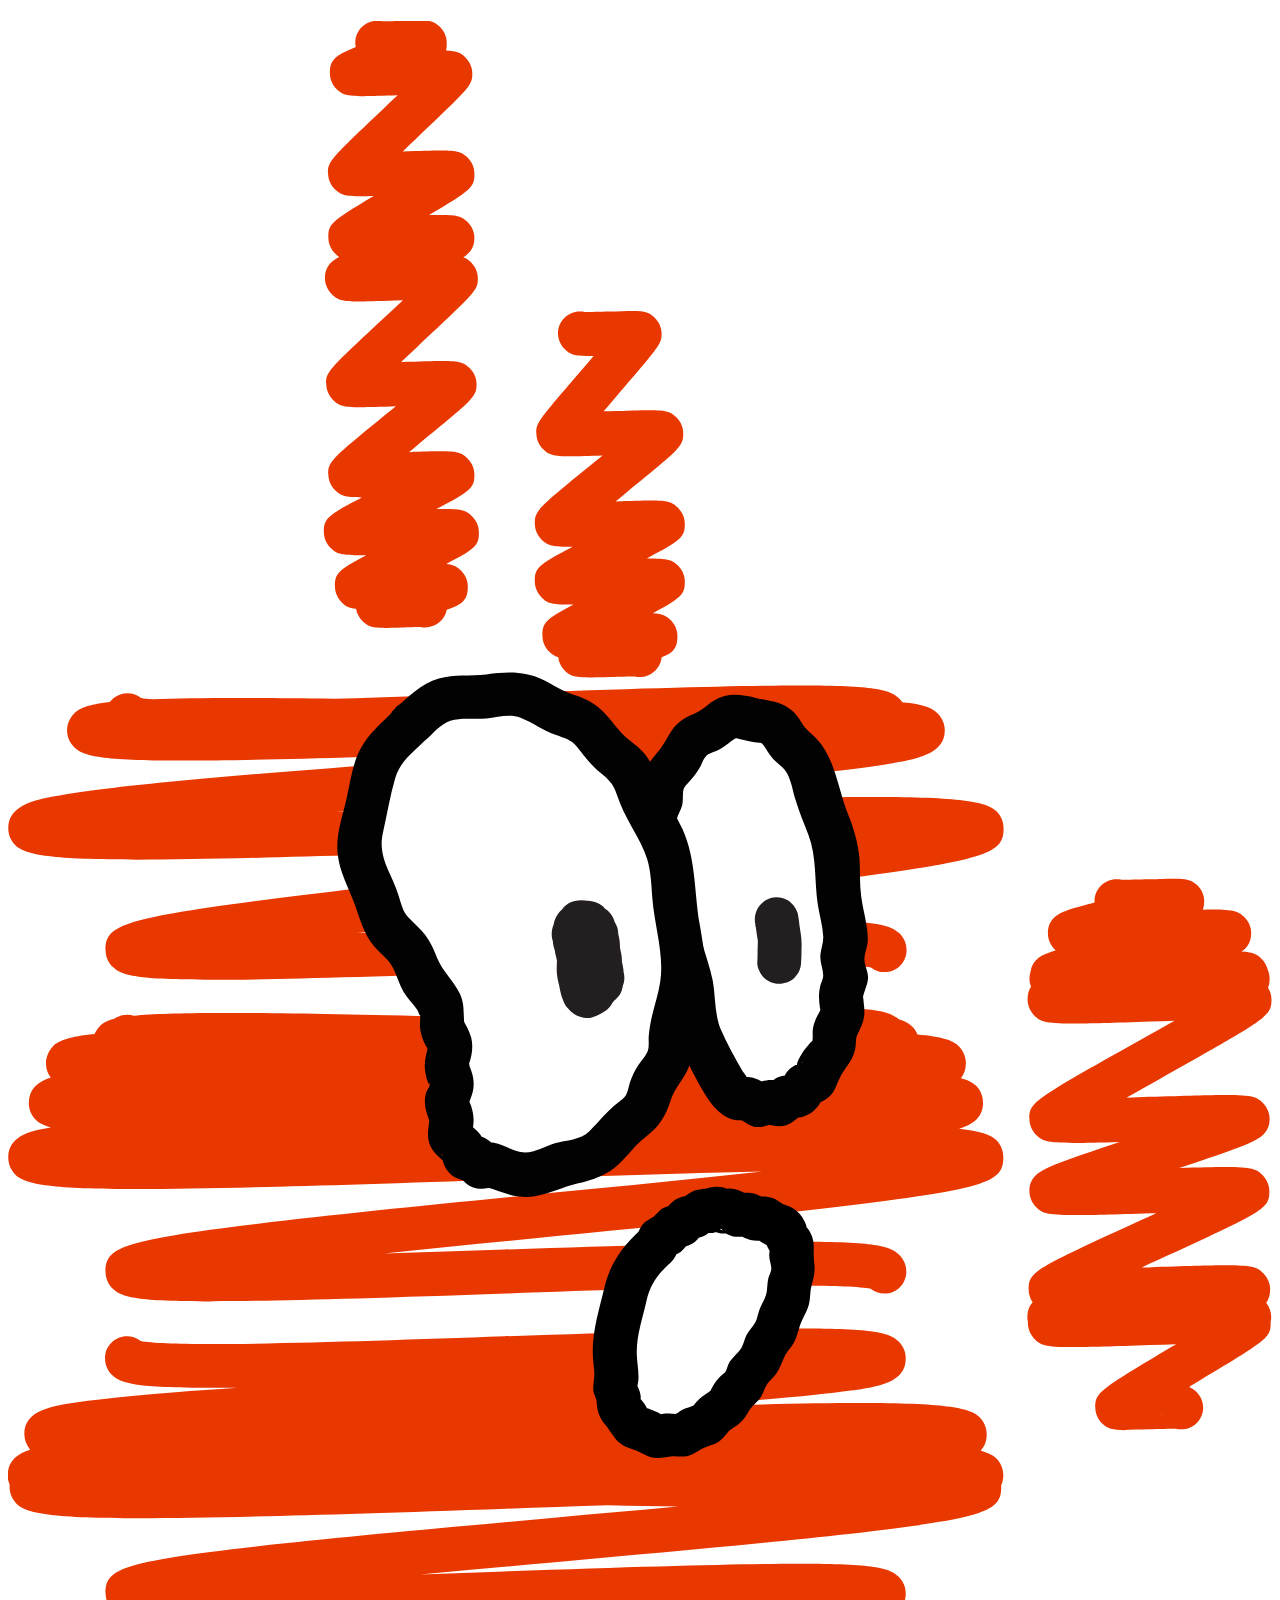
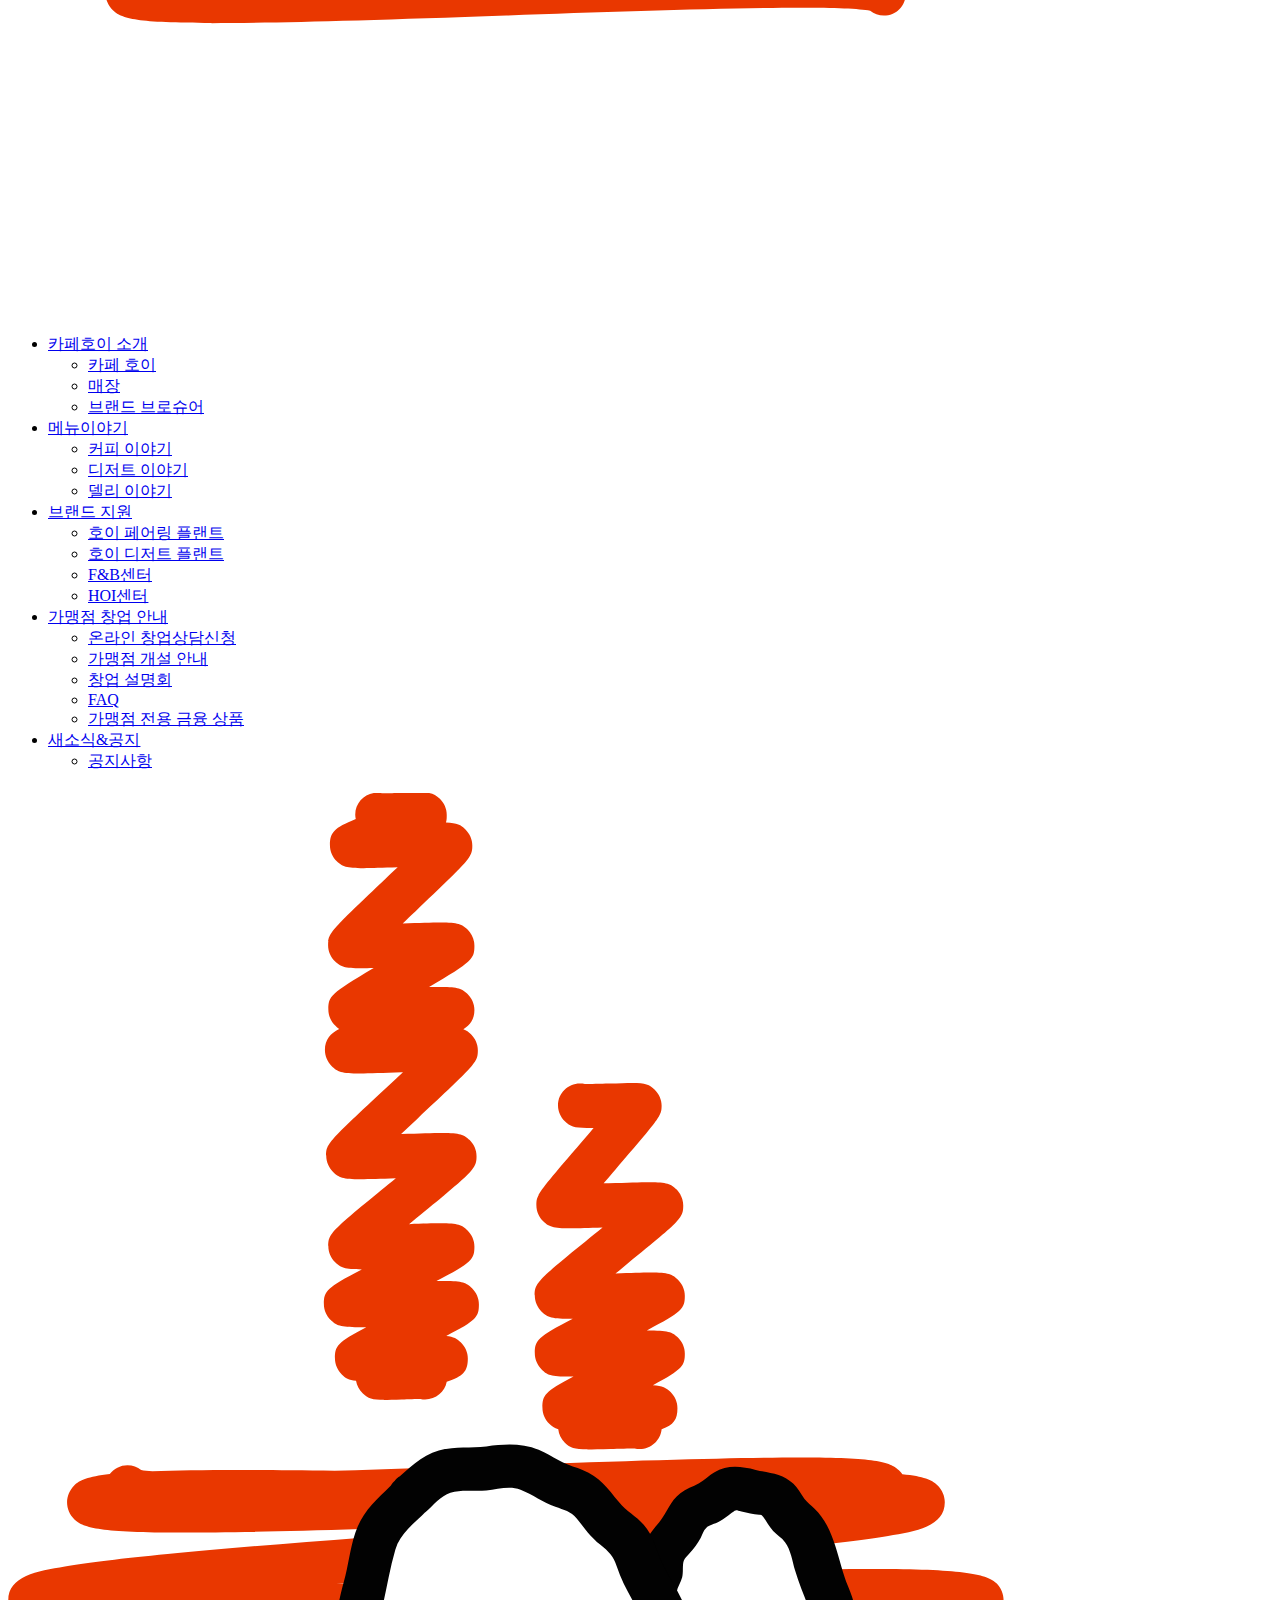
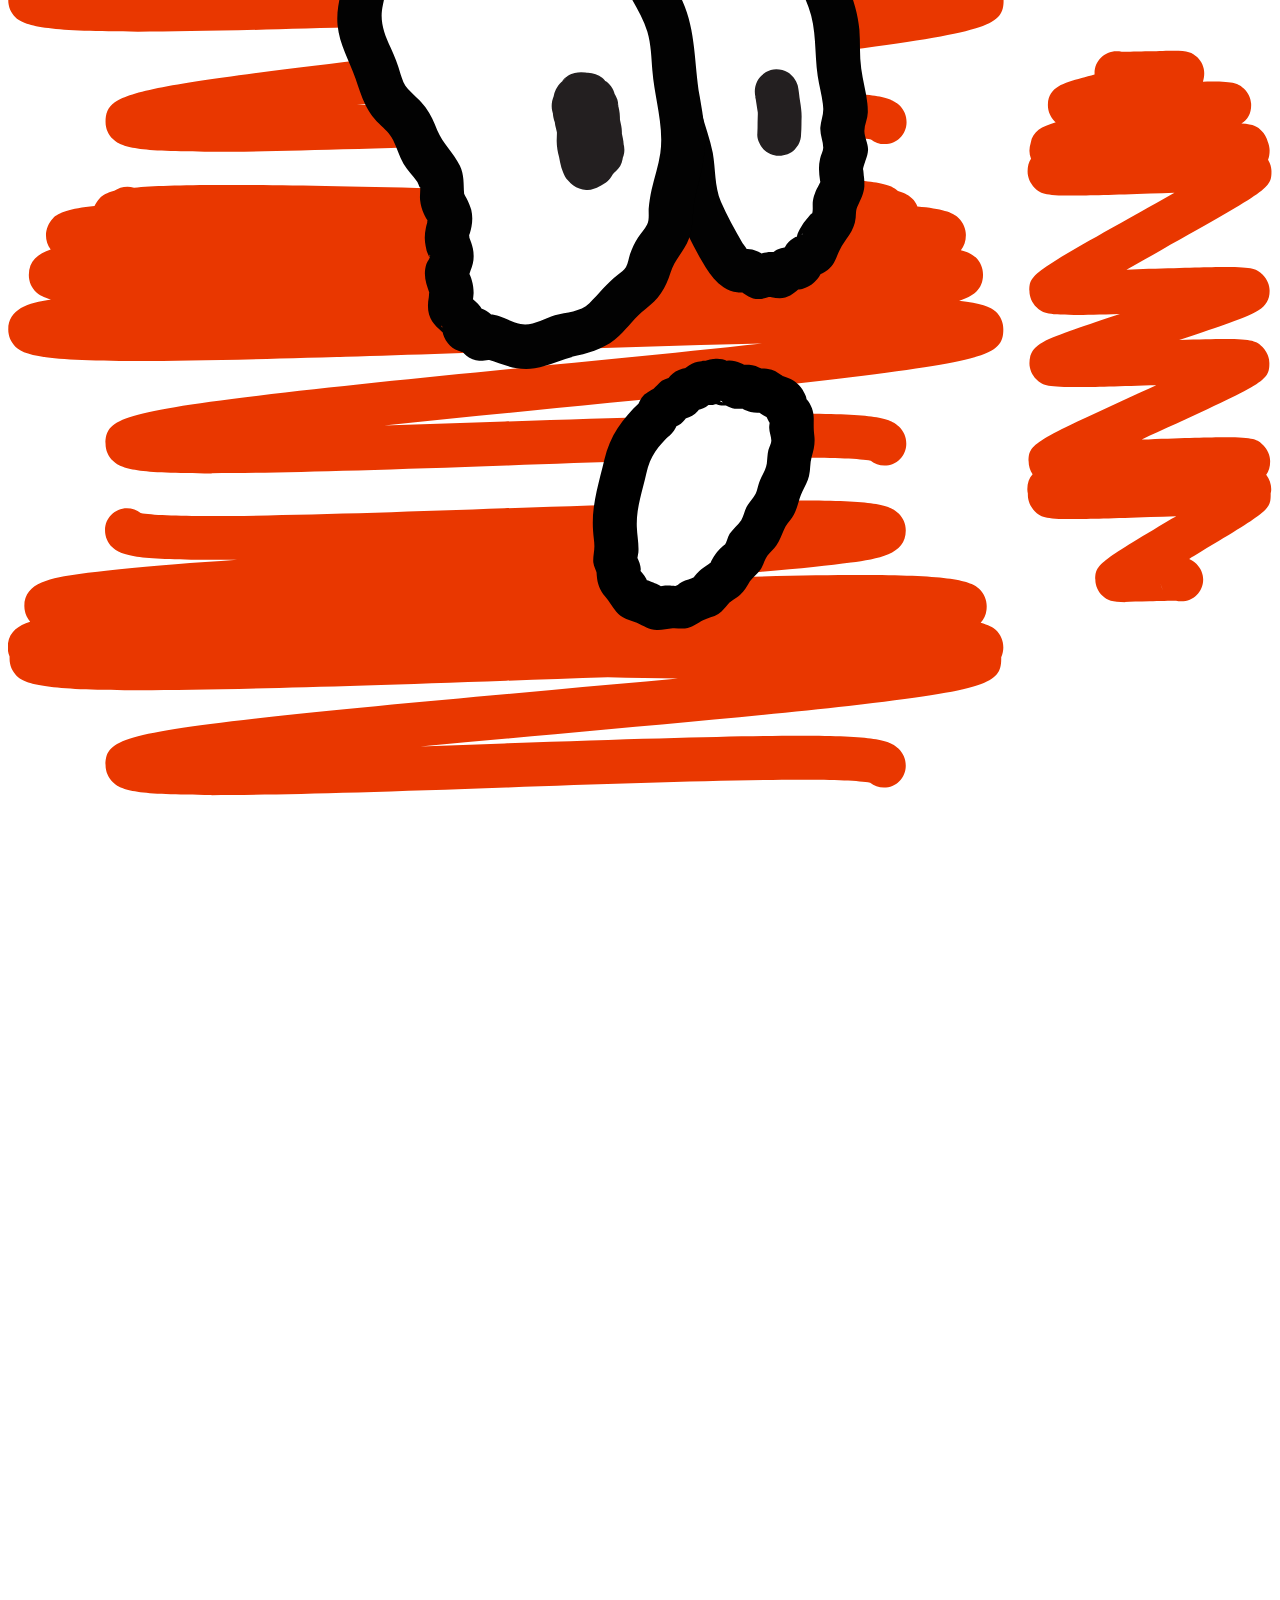
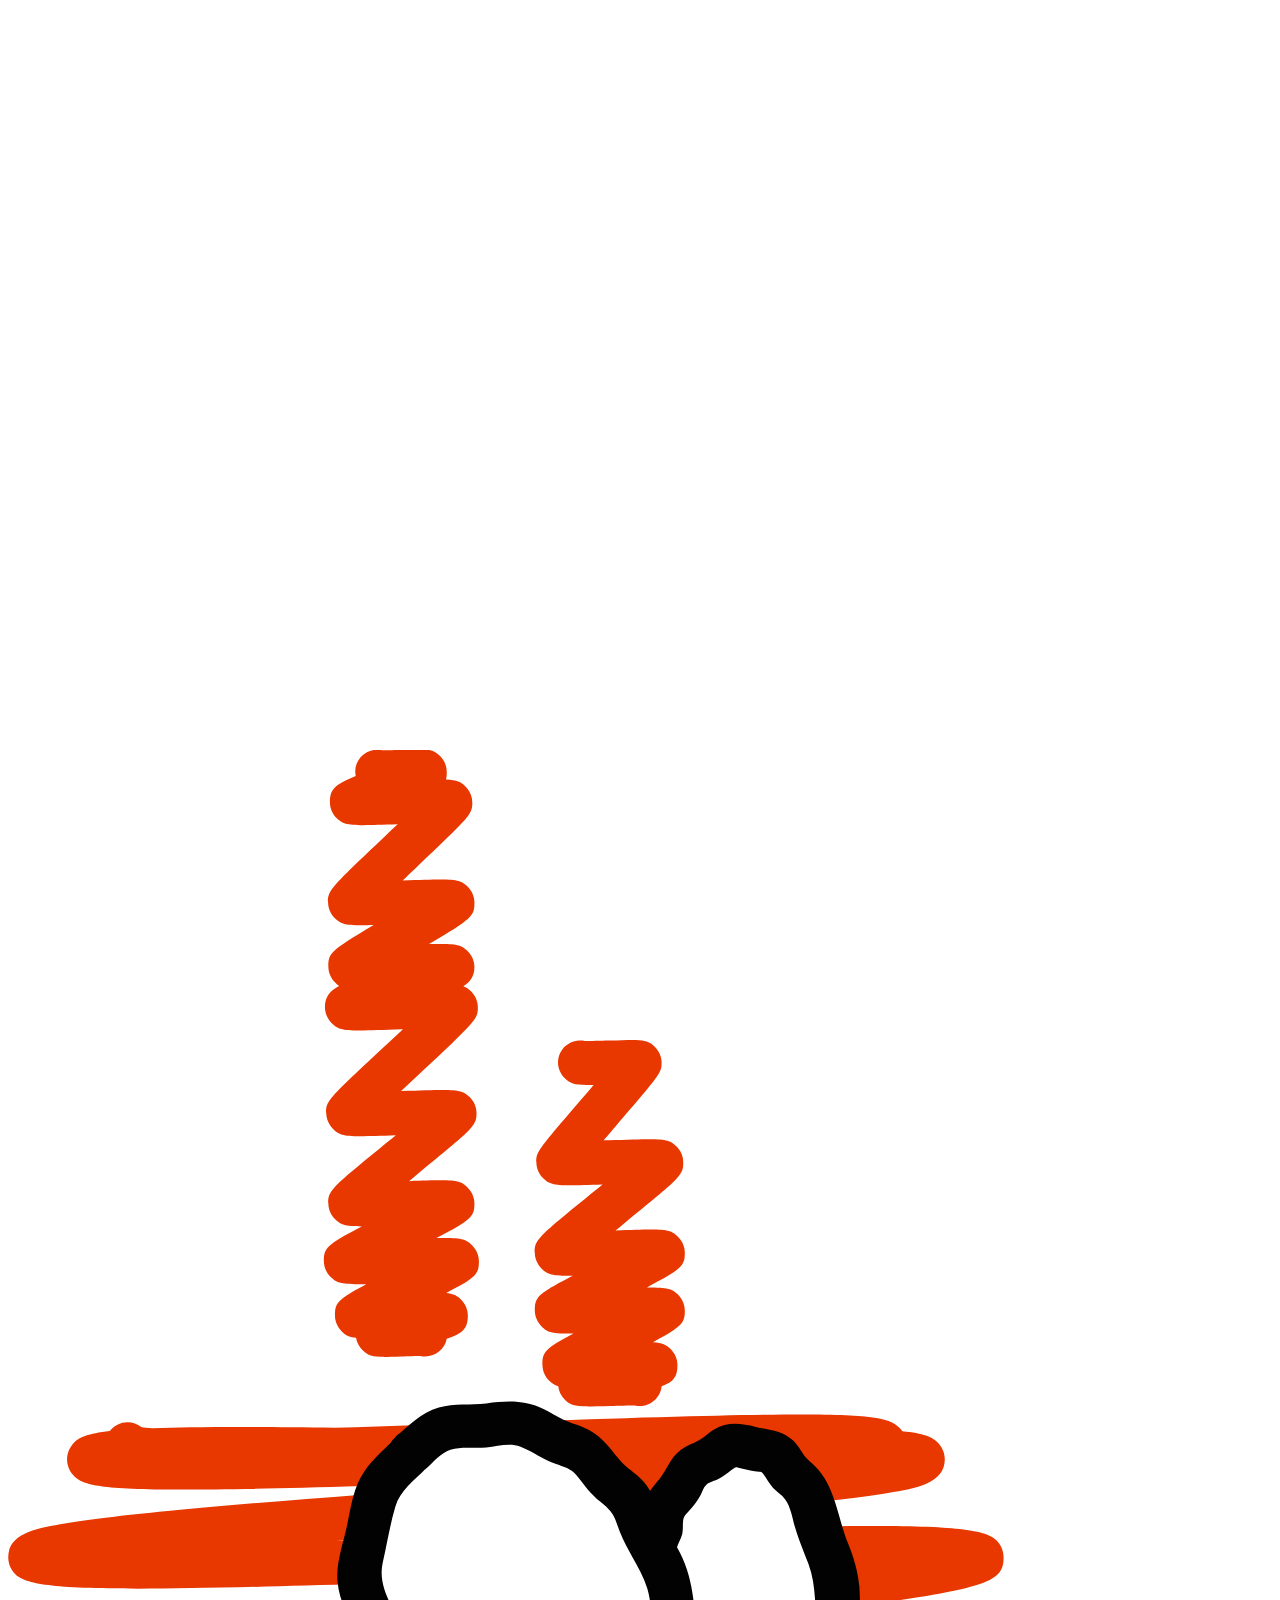
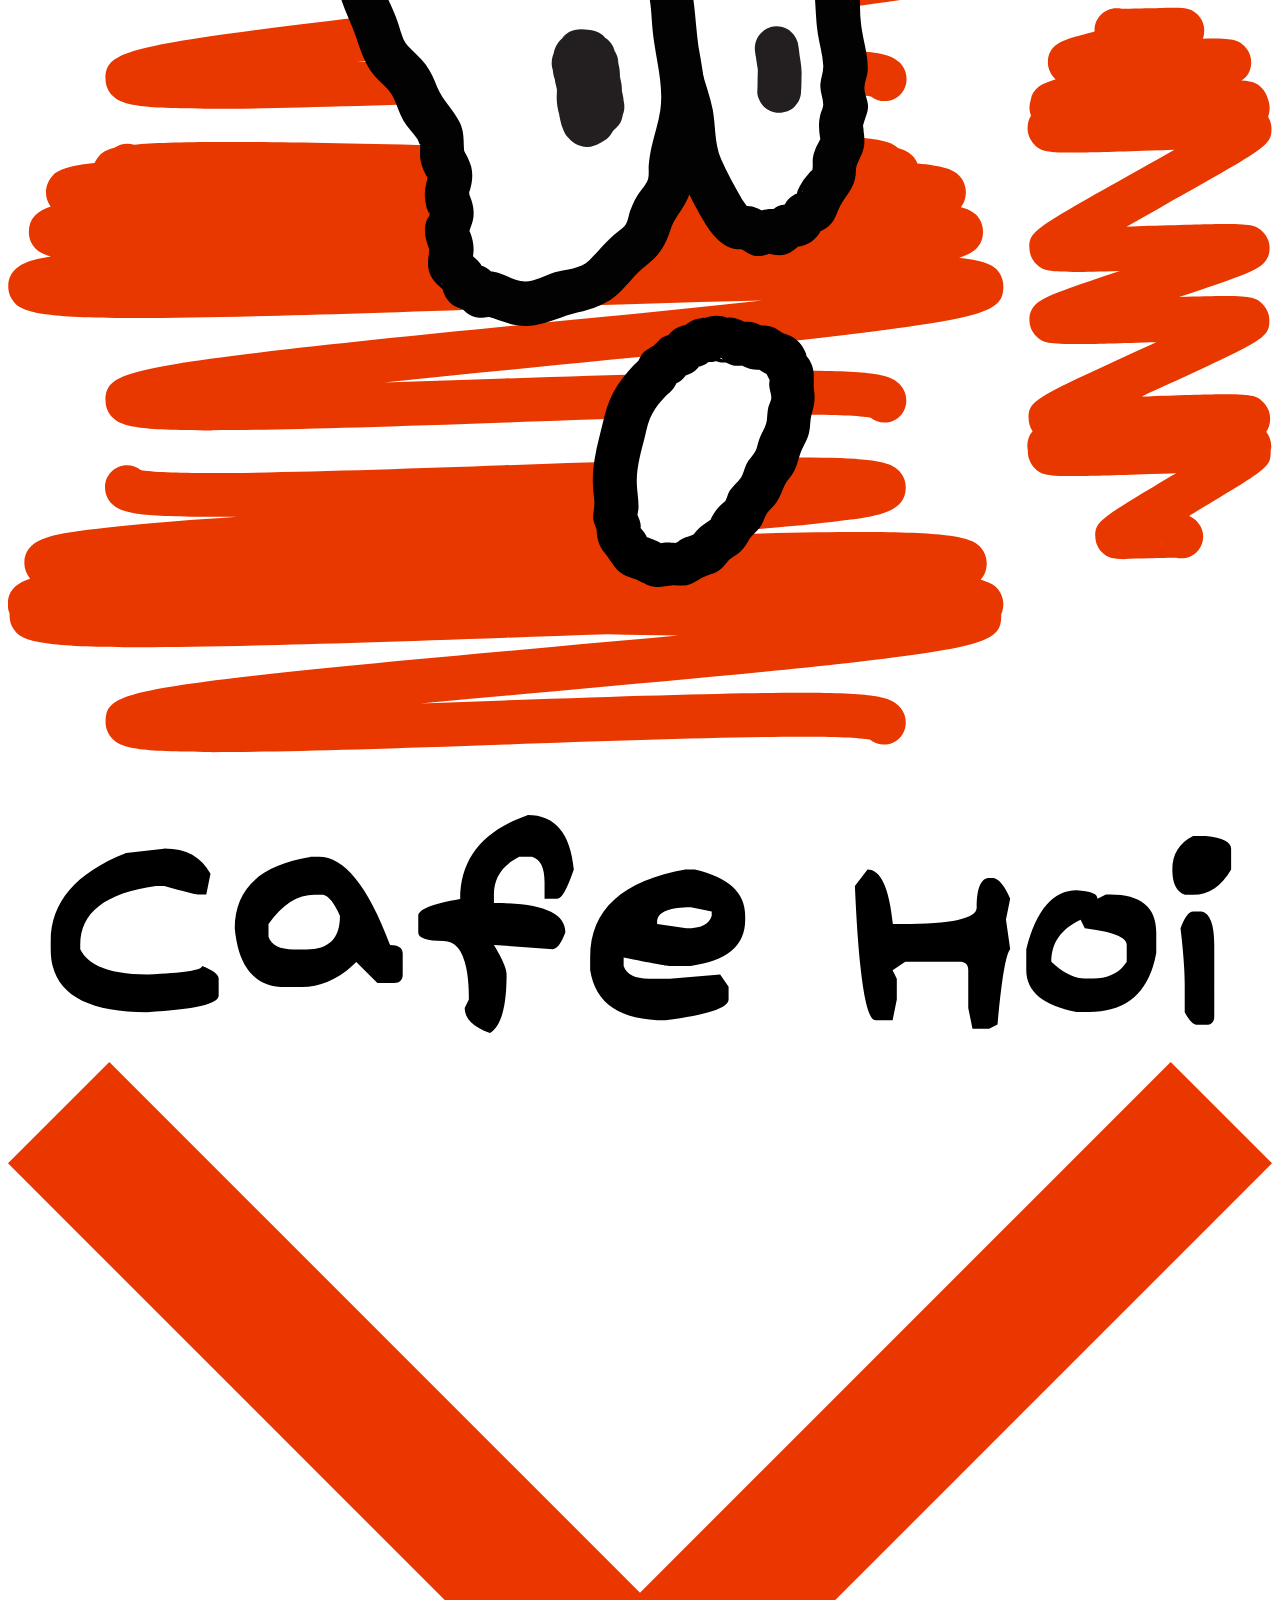
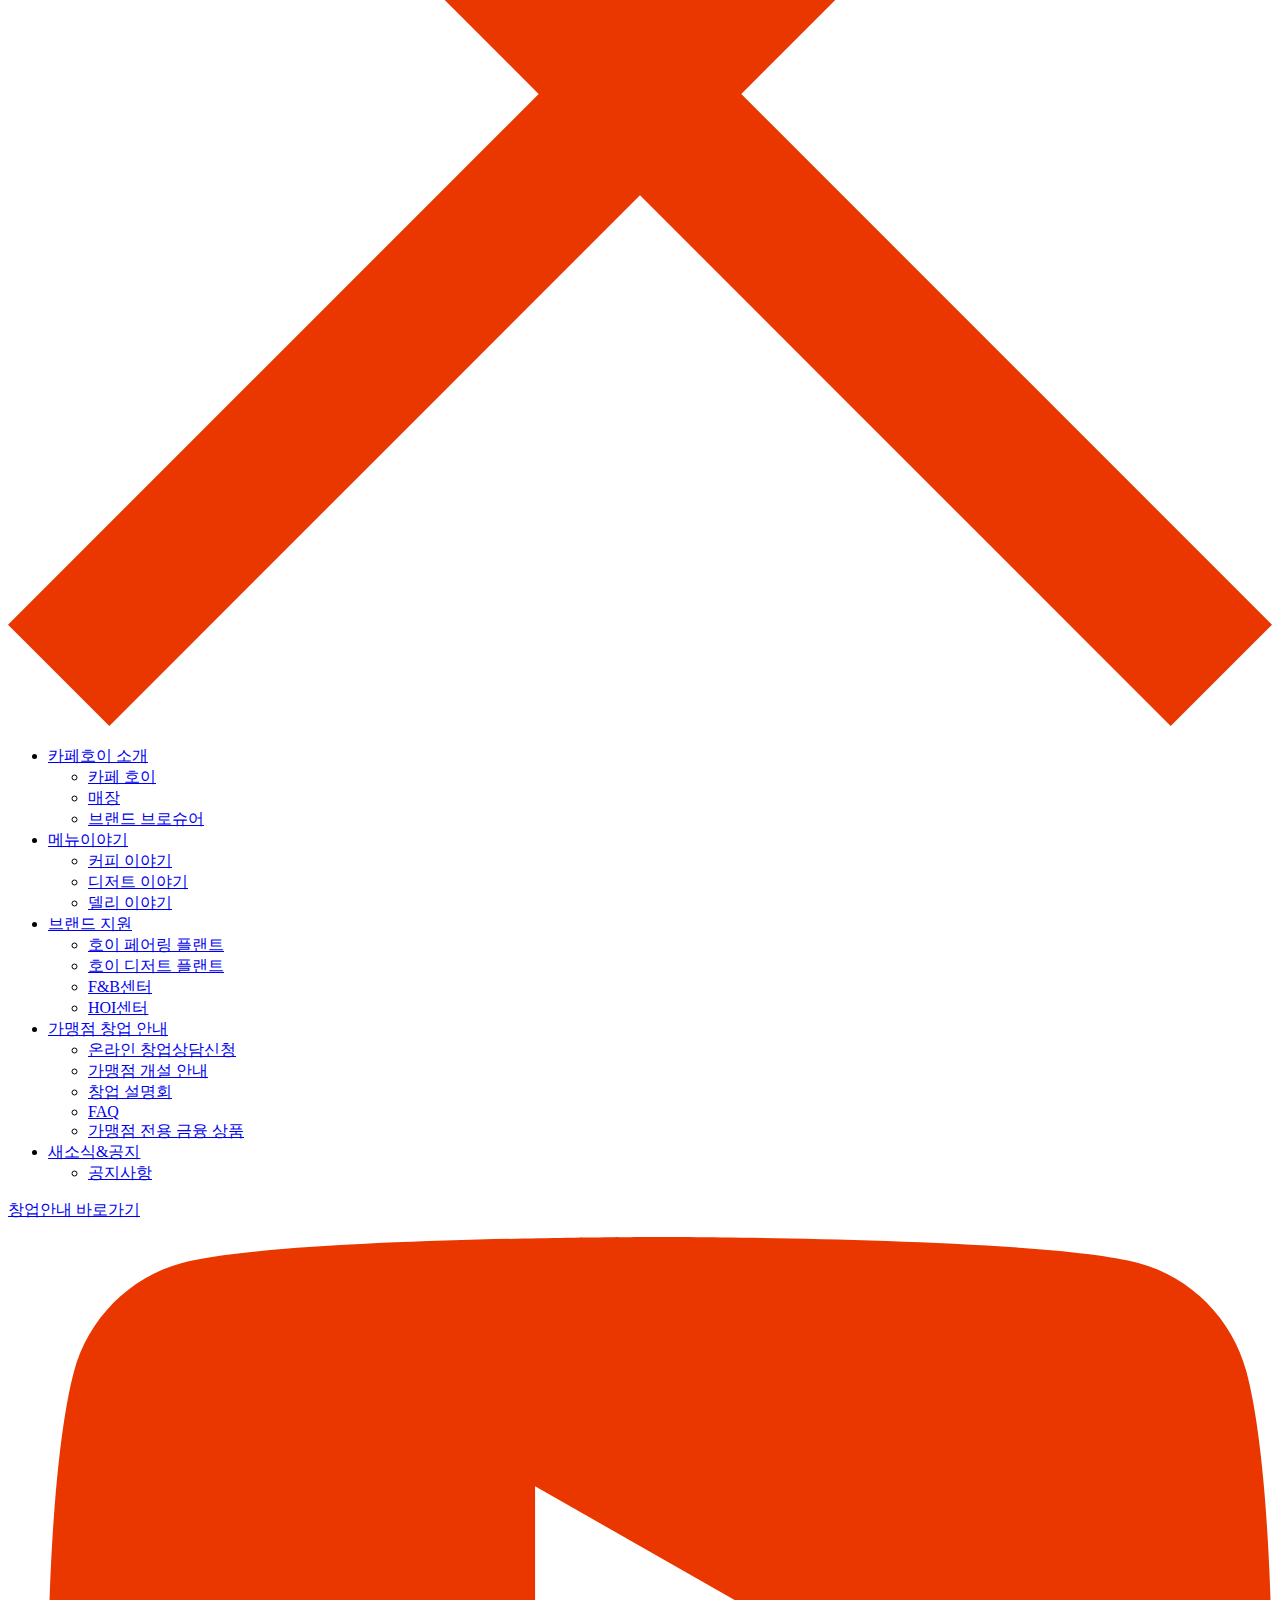
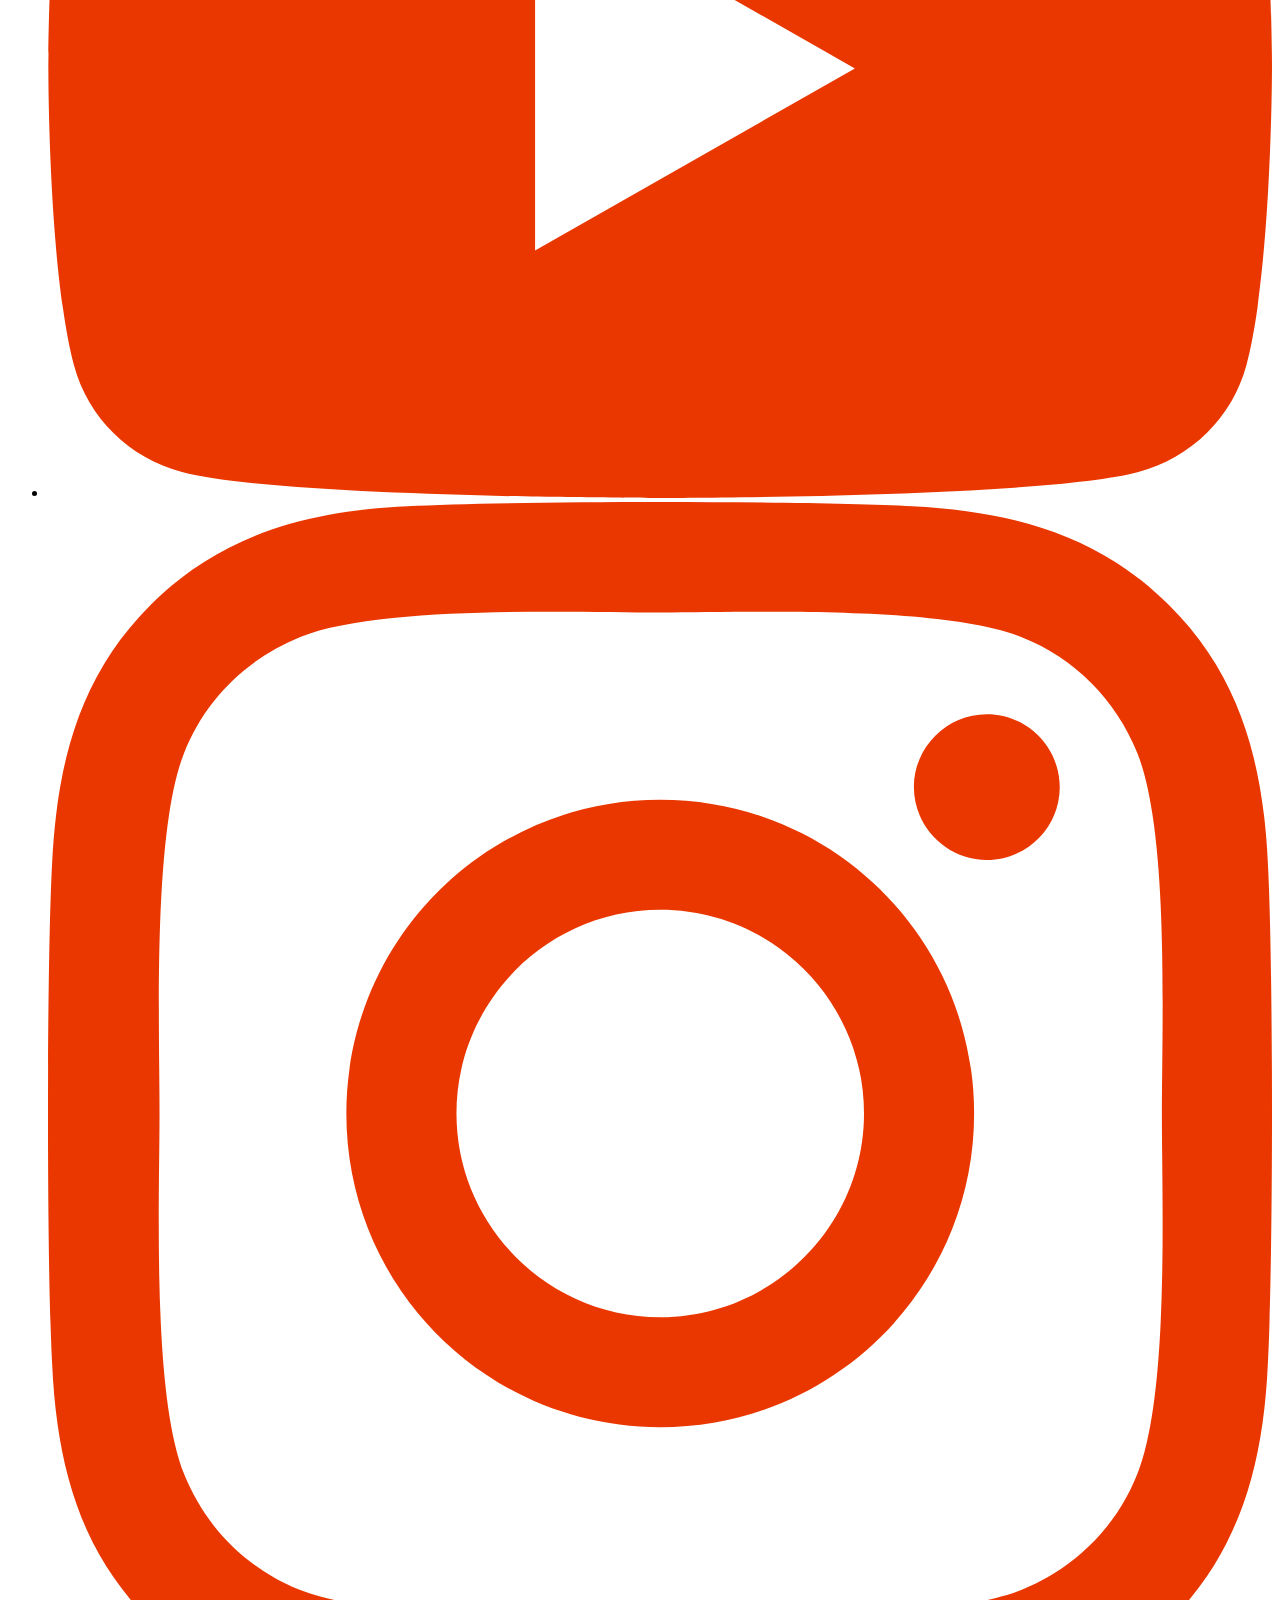
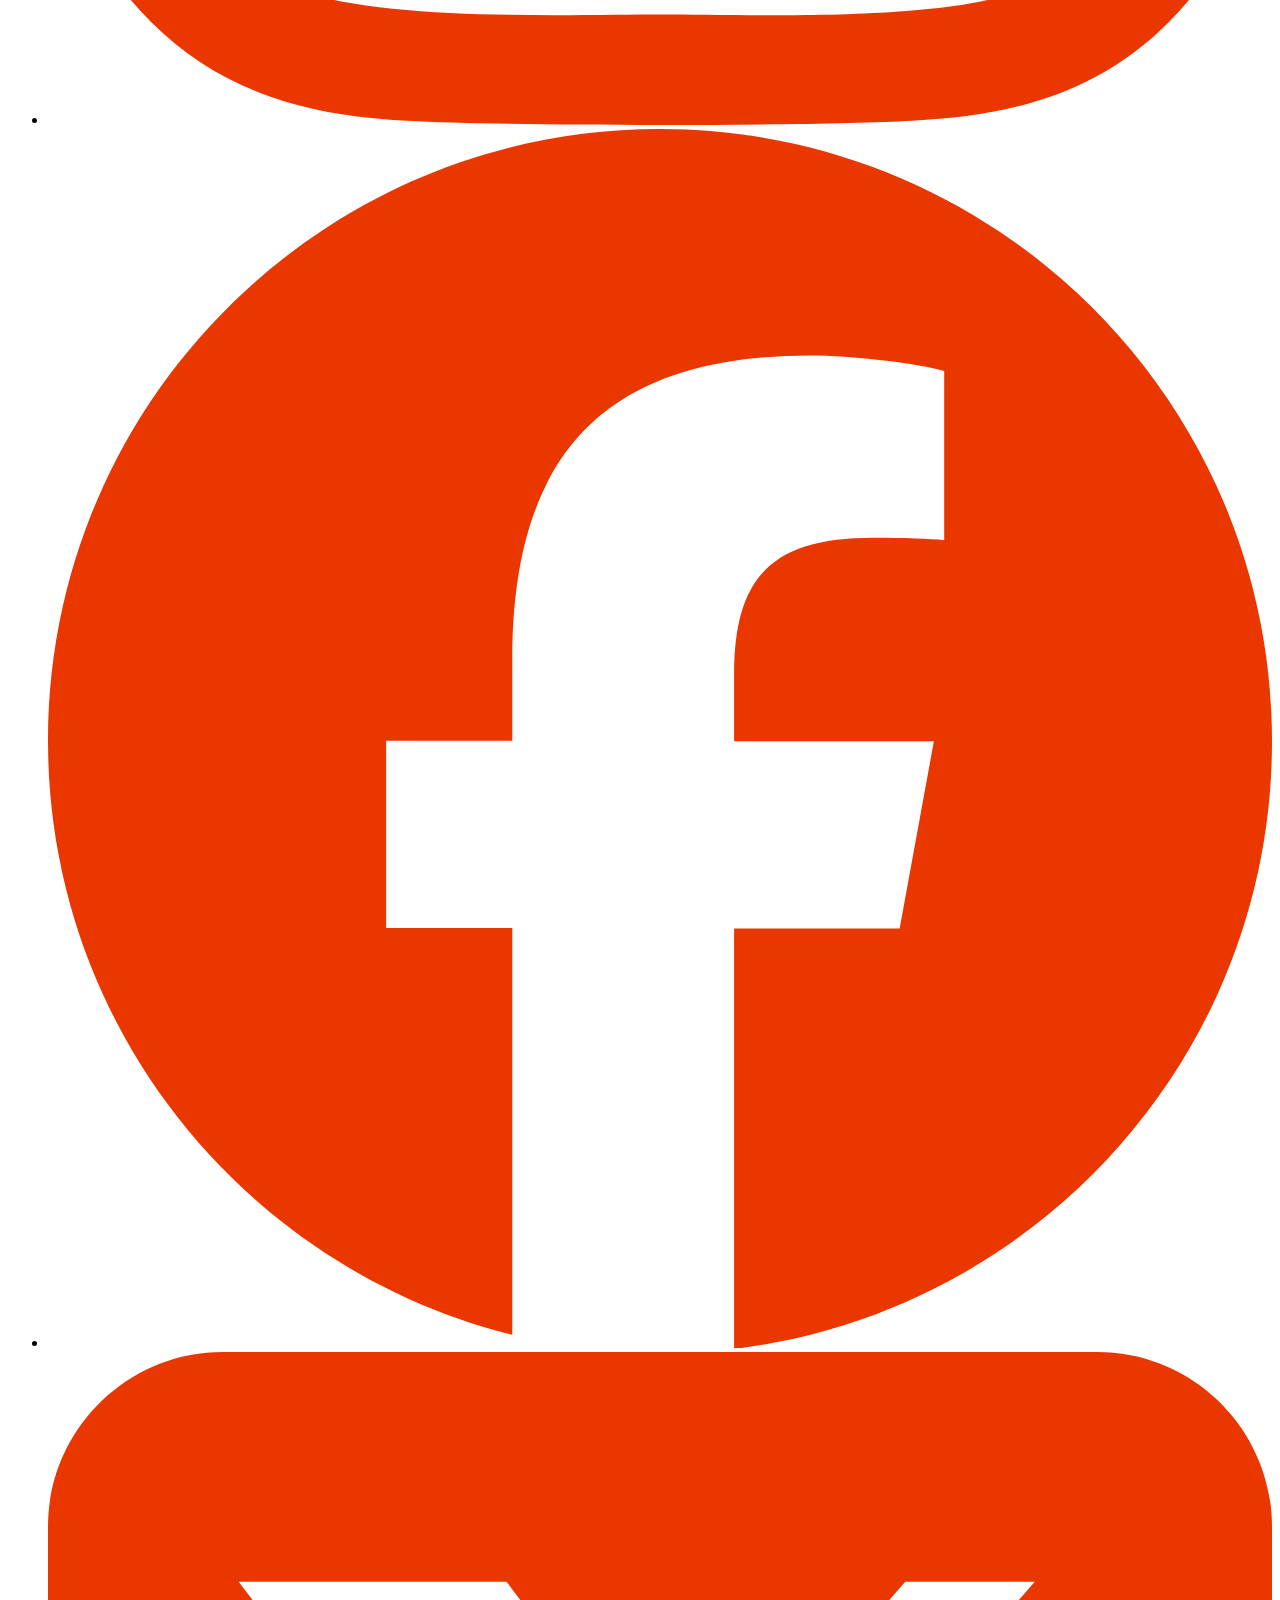
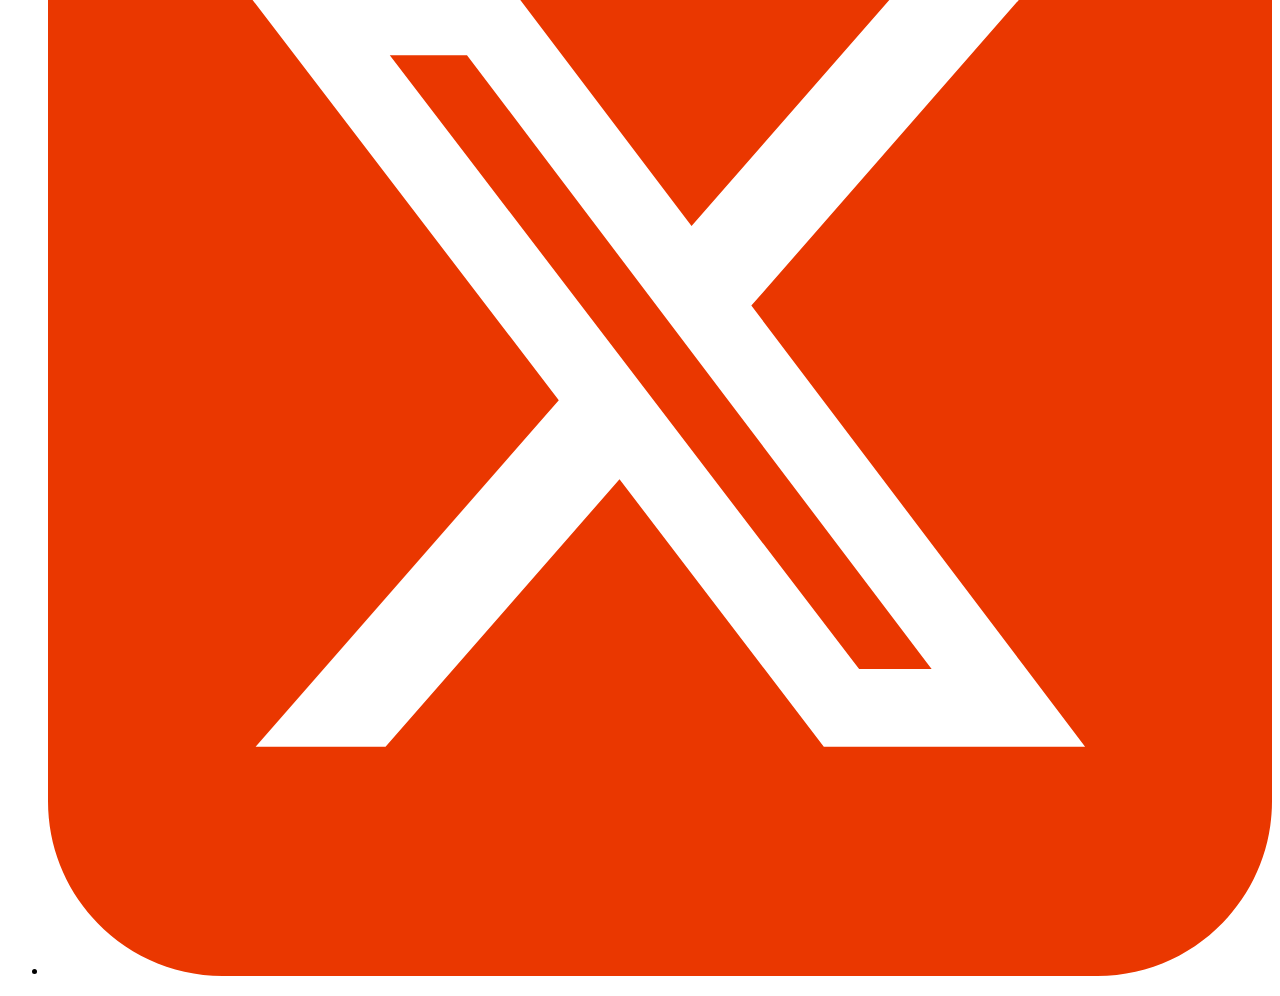
<file: header.html>
<!DOCTYPE html>
<html lang="en">
<head>
    <meta charset="UTF-8">
    <meta name="viewport" content="width=device-width, initial-scale=1.0">
    <title>Document</title>
</head>
<body>
    <header class="pc">
        <div class="commonFrame">
            <h1 class="logo">
                <a href="./index.html">
                    <img src="./img/logo_white.svg" alt="카페호이 로고">
                </a>
            </h1>
            <ul class="gnb">
                <li>
                    <a href="#">카페호이 소개</a>
                    <ul>
                        <li><a href="#">카페 호이</a></li>
                        <li><a href="#">매장</a></li>
                        <li><a href="#">브랜드 브로슈어</a></li>
                    </ul>
                </li>
                <li>
                    <a href="./story_coffee.html">메뉴이야기</a>
                    <ul>
                        <li><a href="./story_coffee.html">커피 이야기</a></li>
                        <li><a href="./story_dessert.html">디저트 이야기</a></li>
                        <li><a href="./story_deli.html">델리 이야기</a></li>
                    </ul>
                </li>
                <li>
                    <a href="#">브랜드 지원</a>
                    <ul>
                        <li><a href="#">호이 페어링 플랜트</a></li>
                        <li><a href="#">호이 디저트 플랜트</a></li>
                        <li><a href="#">F&B센터</a></li>
                        <li><a href="#">HOI센터</a></li>
                    </ul>
                </li>
                <li>
                    <a href="#">가맹점 창업 안내</a>
                    <ul>
                        <li><a href="#">온라인 창업상담신청</a></li>
                        <li><a href="#">가맹점 개설 안내</a></li>
                        <li><a href="#">창업 설명회</a></li>
                        <li><a href="#">FAQ</a></li>
                        <li><a href="#">가맹점 전용 금융 상품</a></li>
                    </ul>
                </li>
                <li>
                    <a href="./notice_list.html">새소식&공지</a>
                    <ul>
                        <li><a href="./notice_list.html">공지사항</a></li>
                    </ul>
                </li>
            </ul>
        </div>
    </header>
    <div class="header_mo mo">
        <h1 class="logo_mo">
            <a href="./index.html">
                <img src="./img/logo_white.svg" alt="카페호이">
            </a>
        </h1>
        <span id="btn_gnb">
            <img src="./img/menu_2.svg" alt="메뉴열기 버튼">
        </span>
        <div class="hidden_gnb">
            <div class="hidden_gnb_top">
                <h1 class="logo_mo">
                    <a href="./index.html">
                        <img src="./img/logo_black.svg" alt="카페호이">
                    </a>
                </h1>
                <span id="btn_close_gnb">
                    <img src="./img/close.svg" alt="메뉴닫기 버튼">
                </span>
            </div>
            <section class="gnb_mo_wrap">
                <ul class="gnb_mo">
                    <li>
                        <a href="#">카페호이 소개</a>
                        <ul>
                            <li><a href="#">카페 호이</a></li>
                            <li><a href="#">매장</a></li>
                            <li><a href="#">브랜드 브로슈어</a></li>
                        </ul>
                        
                    </li>
                    <li>
                        <a href="./story_coffee.html">메뉴이야기</a>
                        <ul>
                            <li><a href="./story_coffee.html">커피 이야기</a></li>
                            <li><a href="./story_dessert.html">디저트 이야기</a></li>
                            <li><a href="./story_deli.html">델리 이야기</a></li>
                        </ul>
                    </li>
                    <li>
                        <a href="#">브랜드 지원</a>
                        <ul>
                            <li><a href="#">호이 페어링 플랜트</a></li>
                            <li><a href="#">호이 디저트 플랜트</a></li>
                            <li><a href="#">F&B센터</a></li>
                            <li><a href="#">HOI센터</a></li>
                        </ul>
                    </li>
                    <li>
                        <a href="#">가맹점 창업 안내</a>
                        <ul>
                            <li><a href="#">온라인 창업상담신청</a></li>
                            <li><a href="#">가맹점 개설 안내</a></li>
                            <li><a href="#">창업 설명회</a></li>
                            <li><a href="#">FAQ</a></li>
                            <li><a href="#">가맹점 전용 금융 상품</a></li>
                        </ul>
                    </li>
                    <li>
                        <a href="./notice_list.html">새소식&공지</a>
                        <ul>
                            <li><a href="./notice_list.html">공지사항</a></li>
                        </ul>
                    </li>
                </ul>
            </section>
            <div class="hidden_gnb_bottom">
                <a href="#" class="btn_startup">창업안내 바로가기</a>
                <ul class="sns">
                    <li>
                        <a href="#" target="_blank">
                            <img src="./img/youtube.svg" alt="유튜브">
                        </a>
                    </li>
                    <li>
                        <a href="#" target="_blank">
                            <img src="./img/instagram.svg" alt="인스타그램">
                        </a>
                    </li>
                    <li>
                        <a href="#" target="_blank">
                            <img src="./img/facebook.svg" alt="페이스북">
                        </a>
                    </li>
                    <li>
                        <a href="#" target="_blank">
                            <img src="./img/x.svg" alt="">
                        </a>
                    </li>
                </ul>
            </div>
            
        </div>



    </div>
</body>
</html>
</file>
